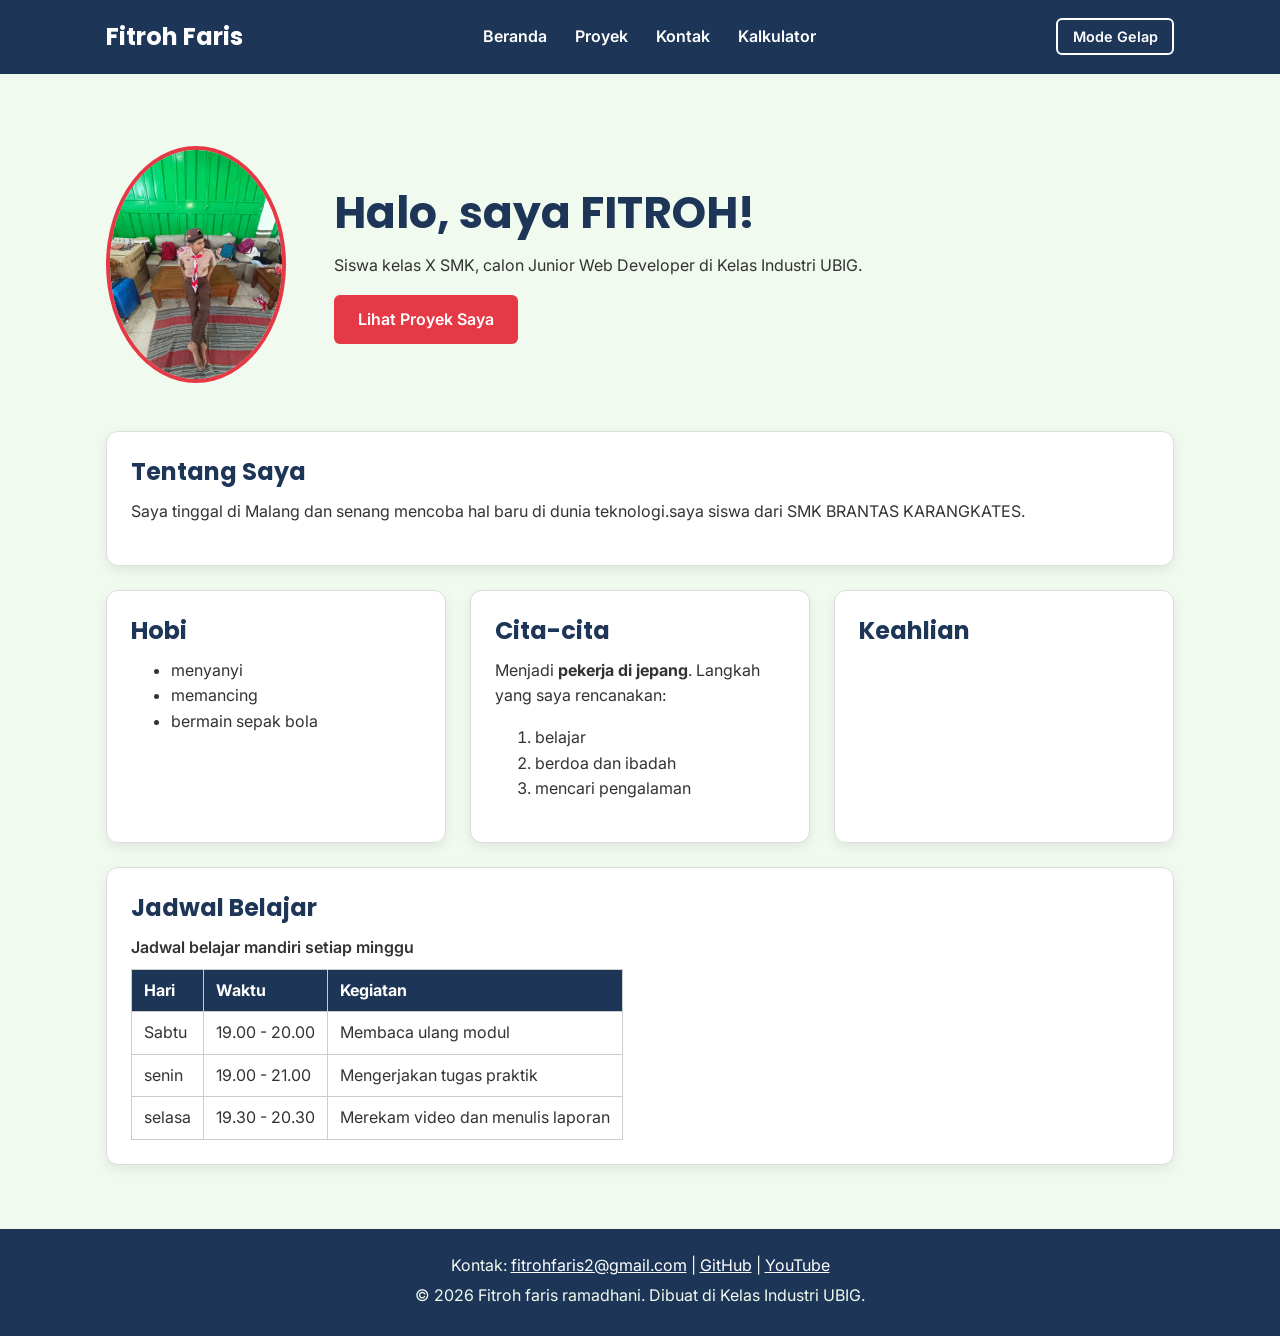
<file: index.html>
<!DOCTYPE html>
<html lang="id">
<head>
  <meta charset="UTF-8">
  <meta name="viewport" content="width=device-width, initial-scale=1.0">
  <title>Fitroh Faris | Beranda</title>
  <link rel="preconnect" href="https://fonts.googleapis.com">
  <link rel="preconnect" href="https://fonts.gstatic.com" crossorigin>
  <link href="https://fonts.googleapis.com/css2?family=Inter:wght@400;600&family=Poppins:wght@600;700&display=swap" rel="stylesheet">
  <link rel="stylesheet" href="css/style.css">
  <script>
    if (localStorage.getItem("tema") === "gelap") {
      document.documentElement.classList.add("gelap");
    }
  </script>
  <script src="js/main.js" defer></script>
</head> 
<body>
  <header>
    <div class="container navbar">
      <h1>Fitroh Faris</h1>
      <nav class="menu-laptop">
        <ul>
          <li><a href="index.html">Beranda</a></li>
          <li><a href="proyek.html">Proyek</a></li>
          <li><a href="kontak.html">Kontak</a></li>
          <li><a href="kalkulator.html">Kalkulator</a></li>
        </ul>
      </nav>
      <!-- Tantangan: menu ponsel yang bisa dibuka-tutup -->
      <details class="menu-ponsel">
        <summary>Menu</summary>
        <nav>
          <ul>
            <li><a href="index.html">Beranda</a></li>
            <li><a href="proyek.html">Proyek</a></li>
            <li><a href="kontak.html">Kontak</a></li>
            <li><a href="kalkulator.html">Kalkulator</a></li>
          </ul>
        </nav>
      </details>
      <button type="button" id="tombol-tema" class="tombol-tema">Mode Gelap</button>
    </div>
  </header>

  <main>
    <div class="container">
      <section class="hero">
        <img src="img/foto-profil.png" alt="Foto profil fitroh faris" width="180">
        <div>
          <h2>Halo, saya FITROH!</h2>
          <p>Siswa kelas X SMK, calon Junior Web Developer di Kelas Industri UBIG.</p>
          <a href="proyek.html" class="tombol">Lihat Proyek Saya</a>
        </div>
      </section>

      <section class="kartu">
        <h2>Tentang Saya</h2>
        <p>Saya tinggal di Malang dan senang mencoba hal baru di dunia teknologi.saya siswa dari SMK BRANTAS KARANGKATES.</p>
      </section>

      <div class="daftar-kartu">
        <section class="kartu">
          <h2>Hobi</h2>
          <ul>
            <li>menyanyi</li>
            <li>memancing</li>
            <li>bermain sepak bola</li>
          </ul>
        </section>

        <section class="kartu">
          <h2>Cita-cita</h2>
          <p>Menjadi <strong> pekerja di jepang</strong>. Langkah yang saya rencanakan:</p>
          <ol>
            <li>belajar</li>
            <li>berdoa dan ibadah</li>
            <li>mencari pengalaman</li>
          </ol>
        </section>

        <section class="kartu">
          <h2>Keahlian</h2>
          <ul id="daftar-skill"></ul>
          <p id="jumlah-skill"></p>
        </section>
      </div>

      <section class="kartu">
        <h2>Jadwal Belajar</h2>
        <table>
          <caption>Jadwal belajar mandiri setiap minggu</caption>
          <thead>
            <tr>
              <th>Hari</th>
              <th>Waktu</th>
              <th>Kegiatan</th>
            </tr>
          </thead>
          <tbody>
            <tr>
              <td>Sabtu</td>
              <td>19.00 - 20.00</td>
              <td>Membaca ulang modul</td>
            </tr>
            <tr>
              <td>senin</td>
              <td>19.00 - 21.00</td>
              <td>Mengerjakan tugas praktik</td>
            </tr>
            <tr>
              <td>selasa</td>
              <td>19.30 - 20.30</td>
              <td>Merekam video dan menulis laporan</td>
            </tr>
          </tbody>
        </table>
      </section>
    </div>
  </main>

  <footer>
    <p>Kontak: <a href="mailto:fitrohfaris2@gmail.com">fitrohfaris2@gmail.com</a> |
      <a href="https://github.com/fitrohrpl-boop" target="_blank">GitHub</a> |
      <a href="https://www.youtube.com/" target="_blank">YouTube</a></p>
    <p>&copy; 2026 Fitroh faris ramadhani. Dibuat di Kelas Industri UBIG.</p>
  </footer>
</body>
</html>
</file>
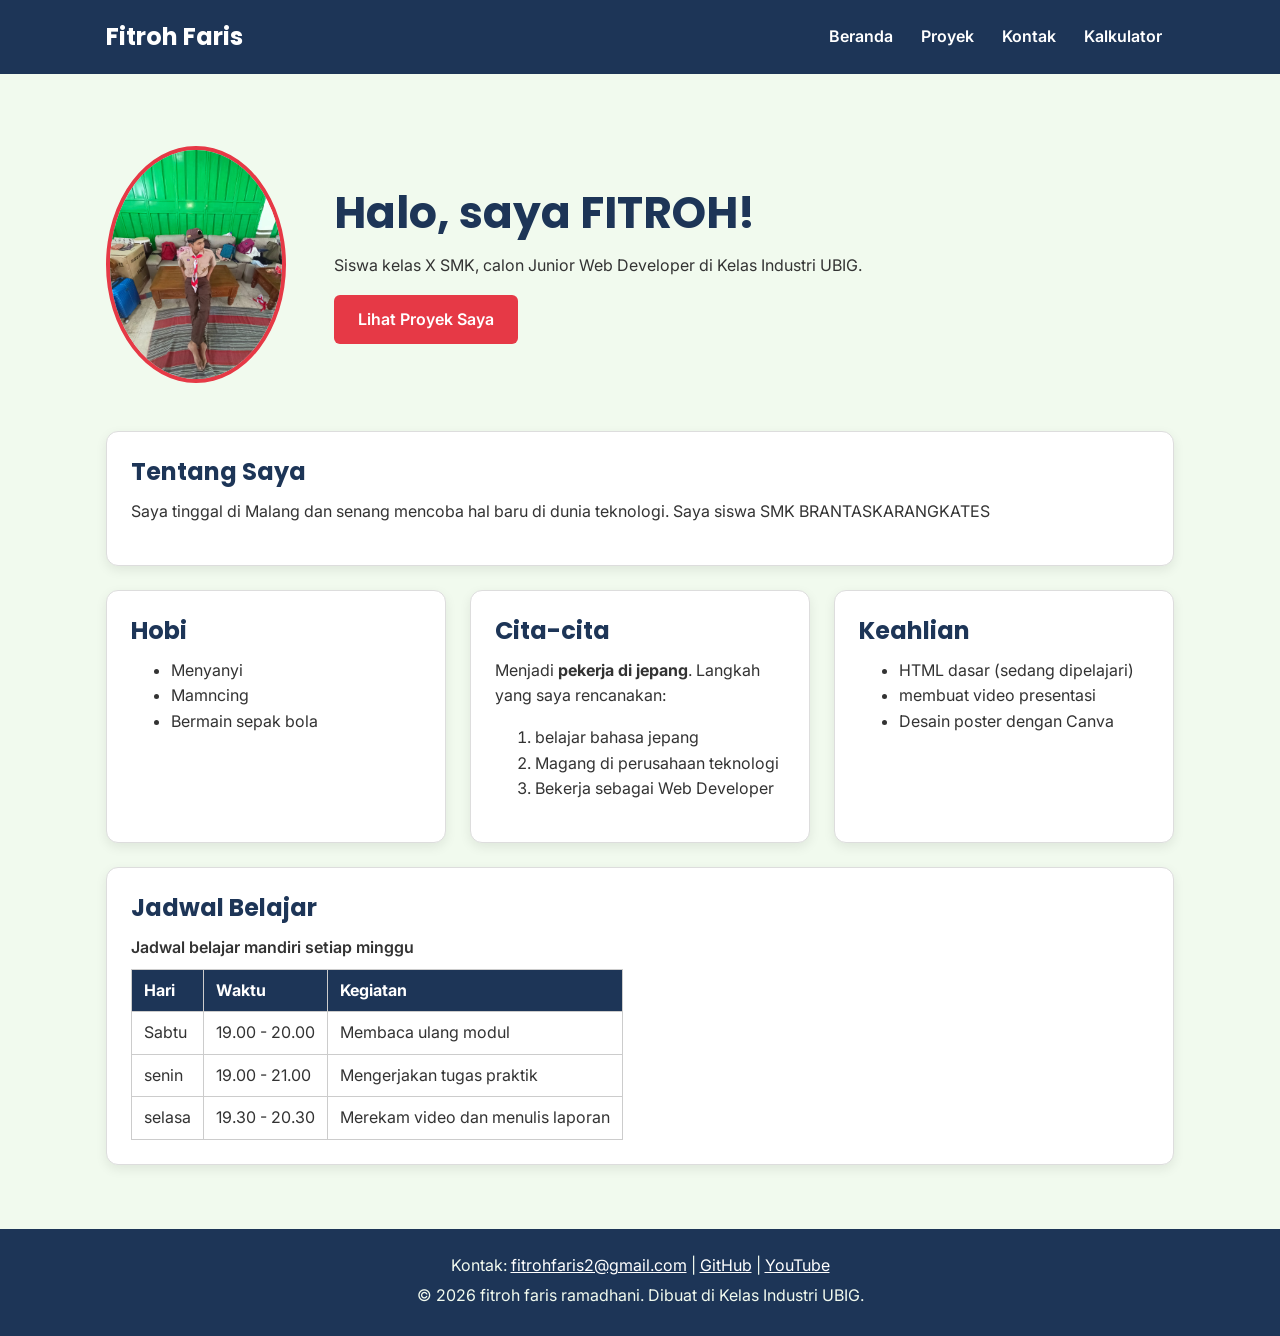
<file: tugas_rumah/index.html>
<!DOCTYPE html>
<html lang="id">
<head>
  <meta charset="UTF-8">
  <meta name="viewport" content="width=device-width, initial-scale=1.0">
  <title>Fitroh faris | Beranda</title>
  <link rel="preconnect" href="https://fonts.googleapis.com">
  <link rel="preconnect" href="https://fonts.gstatic.com" crossorigin>
  <link href="https://fonts.googleapis.com/css2?family=Inter:wght@400;600&family=Poppins:wght@600;700&display=swap" rel="stylesheet">
  <link rel="stylesheet" href="css/style.css">
</head>
<body>
  <header>
    <div class="container navbar">
      <h1>Fitroh Faris</h1>
      <nav class="menu-laptop">
        <ul>
          <li><a href="index.html">Beranda</a></li>
          <li><a href="proyek.html">Proyek</a></li>
          <li><a href="kontak.html">Kontak</a></li>
          <li><a href="kalkulator.html">Kalkulator</a></li>
        </ul>
      </nav>
      <!-- Tantangan: menu ponsel yang bisa dibuka-tutup -->
      <details class="menu-ponsel">
        <summary>Menu</summary>
        <nav>
          <ul>
            <li><a href="index.html">Beranda</a></li>
            <li><a href="proyek.html">Proyek</a></li>
            <li><a href="kontak.html">Kontak</a></li>
          </ul>
        </nav>
      </details>
    </div>
  </header>

  <main>
    <div class="container">
      <section class="hero">
        <img src="img/foto-profil.png" alt="Foto profil fitroh faris" width="180">
        <div>
          <h2>Halo, saya FITROH!</h2>
          <p>Siswa kelas X SMK, calon Junior Web Developer di Kelas Industri UBIG.</p>
          <a href="proyek.html" class="tombol">Lihat Proyek Saya</a>
        </div>
      </section>

      <section class="kartu">
        <h2>Tentang Saya</h2>
        <p>Saya tinggal di Malang dan senang mencoba hal baru di dunia teknologi. Saya siswa SMK BRANTASKARANGKATES</p>
      </section>

      <div class="daftar-kartu">
        <section class="kartu">
          <h2>Hobi</h2>
          <ul>
            <li>Menyanyi</li>
            <li>Mamncing</li>
            <li>Bermain sepak bola</li>
          </ul>
        </section>

        <section class="kartu">
          <h2>Cita-cita</h2>
          <p>Menjadi <strong>pekerja di jepang</strong>. Langkah yang saya rencanakan:</p>
          <ol>
            <li>belajar bahasa jepang</li>
            <li>Magang di perusahaan teknologi</li>
            <li>Bekerja sebagai Web Developer</li>
          </ol>
        </section>

        <section class="kartu">
          <h2>Keahlian</h2>
          <ul>
            <li>HTML dasar (sedang dipelajari)</li>
            <li>membuat video presentasi</li>
            <li>Desain poster dengan Canva</li>
          </ul>
        </section>
      </div>

      <section class="kartu">
        <h2>Jadwal Belajar</h2>
        <table>
          <caption>Jadwal belajar mandiri setiap minggu</caption>
          <thead>
            <tr>
              <th>Hari</th>
              <th>Waktu</th>
              <th>Kegiatan</th>
            </tr>
          </thead>
          <tbody>
            <tr>
              <td>Sabtu</td>
              <td>19.00 - 20.00</td>
              <td>Membaca ulang modul</td>
            </tr>
            <tr>
              <td>senin</td>
              <td>19.00 - 21.00</td>
              <td>Mengerjakan tugas praktik</td>
            </tr>
            <tr>
              <td>selasa</td>
              <td>19.30 - 20.30</td>
              <td>Merekam video dan menulis laporan</td>
            </tr>
          </tbody>
        </table>
      </section>
    </div>
  </main>

  <footer>
    <p>Kontak: <a href="mailto:fitrohfaris2@gmail.com">fitrohfaris2@gmail.com</a> |
      <a href="https://github.com/" target="_blank">GitHub</a> |
      <a href="https://www.youtube.com/" target="_blank">YouTube</a></p>
    <p>&copy; 2026 fitroh faris ramadhani. Dibuat di Kelas Industri UBIG.</p>
  </footer>
</body>
</html>
</file>
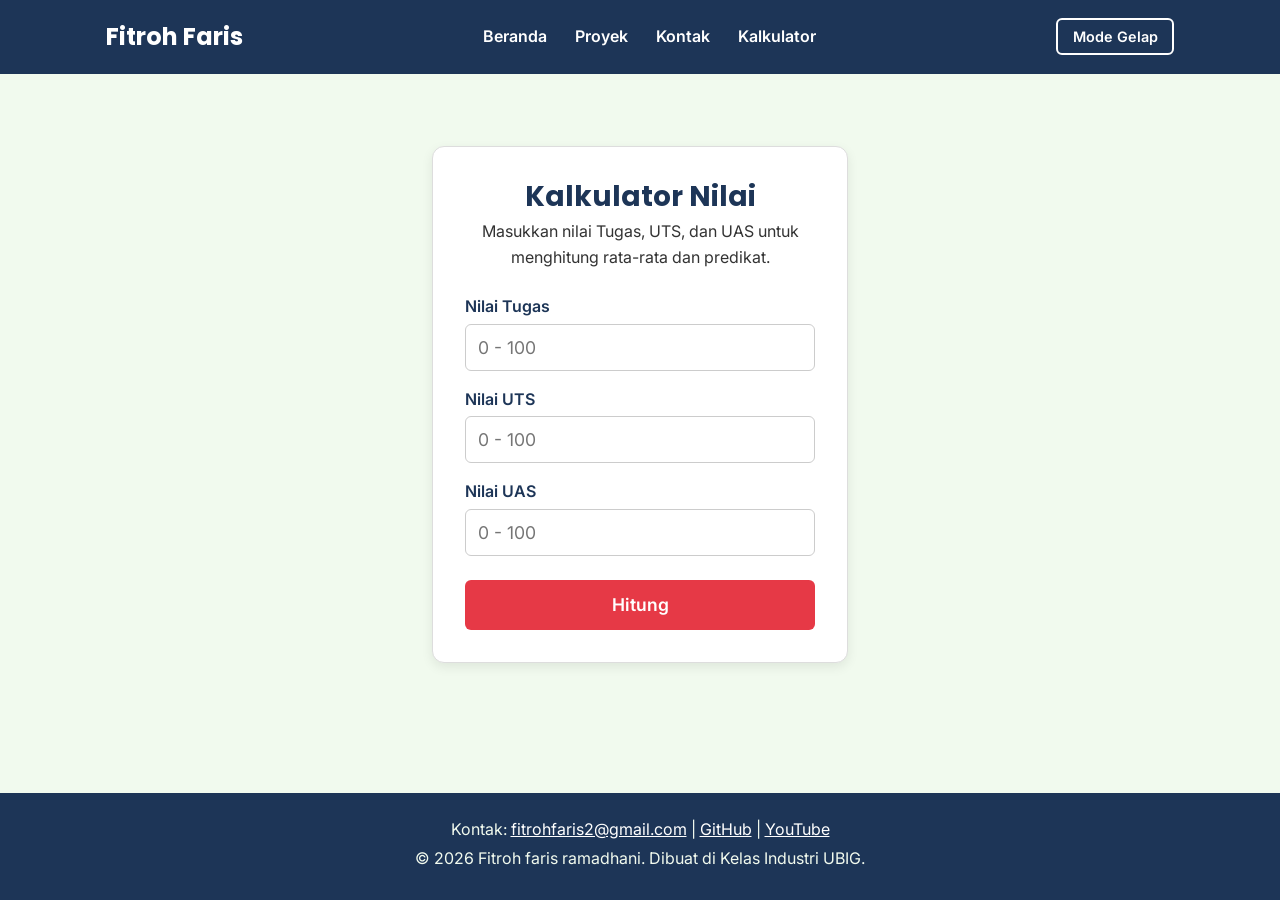
<file: kalkulator.html>
<!DOCTYPE html>
<html lang="id">
<head>
  <meta charset="UTF-8">
  <meta name="viewport" content="width=device-width, initial-scale=1.0">
  <title>Fitroh Faris | Kalkulator</title>
  <link rel="preconnect" href="https://fonts.googleapis.com">
  <link rel="preconnect" href="https://fonts.gstatic.com" crossorigin>
  <link href="https://fonts.googleapis.com/css2?family=Inter:wght@400;600&family=Poppins:wght@600;700&display=swap" rel="stylesheet">
  <link rel="stylesheet" href="css/style.css">
  <script>
    if (localStorage.getItem("tema") === "gelap") {
      document.documentElement.classList.add("gelap");
    }
  </script>
  <script src="js/main.js" defer></script>
  <style>
    .kalkulator-wrap {
      display: flex;
      justify-content: center;
      padding: 2rem 1rem;
    }

    .kalkulator-kartu {
      width: 100%;
      max-width: 26rem;
      padding: 2rem;
      text-align: center;
    }

    .kalkulator-judul {
      font-size: 1.75rem;
      margin-bottom: 0.25rem;
    }

    .kalkulator-desk {
      color: var(--warna-teks);
      margin-bottom: 1.5rem;
    }

    .kolom {
      margin-bottom: 1rem;
      text-align: left;
    }

    .kolom label {
      display: block;
      margin-bottom: 0.25rem;
      color: var(--warna-judul);
    }

    .kolom input {
      max-width: none;
      width: 100%;
      margin-top: 0;
      padding: 0.75rem;
      font-size: 1.1rem;
    }

    #hitung {
      width: 100%;
      margin-top: 0.5rem;
      padding: 0.9rem;
      font-size: 1.1rem;
      background-color: var(--warna-aksen);
      transition: background-color 0.2s ease, transform 0.1s ease;
    }

    #hitung:hover {
      background-color: var(--warna-aksen);
      filter: brightness(0.92);
    }

    #hitung:active {
      transform: scale(0.98);
    }

    .hasil {
      margin-top: 1.25rem;
      margin-bottom: 0;
      padding: 1rem;
      border-radius: 8px;
      border: 1px solid var(--warna-garis);
      background-color: var(--warna-latar);
      font-family: "Poppins", Arial, sans-serif;
      font-weight: 600;
      color: var(--warna-judul);
      text-align: center;
    }

    .hasil:empty {
      display: none;
    }
  </style>
</head>
<body>
  <header>
    <div class="container navbar">
      <h1>Fitroh Faris</h1>
      <nav class="menu-laptop">
        <ul>
          <li><a href="index.html">Beranda</a></li>
          <li><a href="proyek.html">Proyek</a></li>
          <li><a href="kontak.html">Kontak</a></li>
          <li><a href="kalkulator.html">Kalkulator</a></li>
        </ul>
      </nav>
      <!-- Tantangan: menu ponsel yang bisa dibuka-tutup -->
      <details class="menu-ponsel">
        <summary>Menu</summary>
        <nav>
          <ul>
            <li><a href="index.html">Beranda</a></li>
            <li><a href="proyek.html">Proyek</a></li>
            <li><a href="kontak.html">Kontak</a></li>
            <li><a href="kalkulator.html">Kalkulator</a></li>
          </ul>
        </nav>
      </details>
      <button type="button" id="tombol-tema" class="tombol-tema">Mode Gelap</button>
    </div>
  </header>

  <main>
    <div class="container kalkulator-wrap">
      <section class="kartu kalkulator-kartu">
        <h2 class="kalkulator-judul">Kalkulator Nilai</h2>
        <p class="kalkulator-desk">Masukkan nilai Tugas, UTS, dan UAS untuk menghitung rata-rata dan predikat.</p>

        <div class="kolom">
          <label for="tugas">Nilai Tugas</label>
          <input type="number" id="tugas" placeholder="0 - 100" min="0" max="100">
        </div>
        <div class="kolom">
          <label for="uts">Nilai UTS</label>
          <input type="number" id="uts" placeholder="0 - 100" min="0" max="100">
        </div>
        <div class="kolom">
          <label for="uas">Nilai UAS</label>
          <input type="number" id="uas" placeholder="0 - 100" min="0" max="100">
        </div>

        <button id="hitung" type="button">Hitung</button>

        <p id="hasil" class="hasil"></p>
      </section>
    </div>
  </main>

  <footer>
    <p>Kontak: <a href="mailto:fitrohfaris2@gmail.com">fitrohfaris2@gmail.com</a> |
      <a href="https://github.com/fitrohrpl-boop" target="_blank">GitHub</a> |
      <a href="https://www.youtube.com/" target="_blank">YouTube</a></p>
    <p>&copy; 2026 Fitroh faris ramadhani. Dibuat di Kelas Industri UBIG.</p>
  </footer>

  <script src="script/script.js" defer></script>
  <script src="script/kalkulator.js" defer></script>
</body>
</html>
</file>
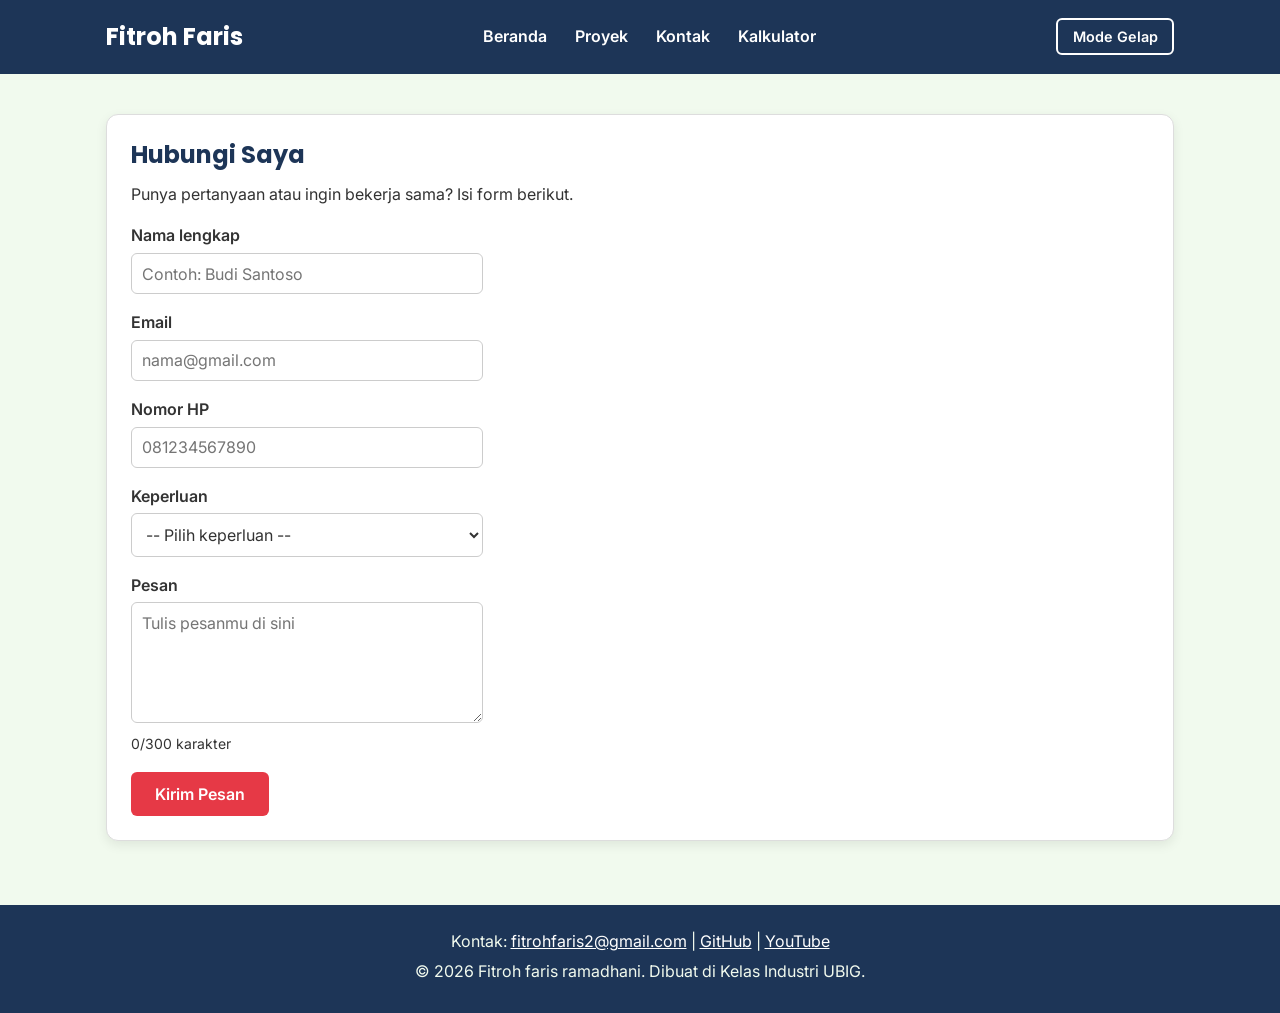
<file: kontak.html>
<!DOCTYPE html>
<html lang="id">
<head>
  <meta charset="UTF-8">
  <meta name="viewport" content="width=device-width, initial-scale=1.0">
  <title>Fitroh Faris | Kontak</title>
  <link rel="preconnect" href="https://fonts.googleapis.com">
  <link rel="preconnect" href="https://fonts.gstatic.com" crossorigin>
  <link href="https://fonts.googleapis.com/css2?family=Inter:wght@400;600&family=Poppins:wght@600;700&display=swap" rel="stylesheet">
  <link rel="stylesheet" href="css/style.css">
  <script>
    if (localStorage.getItem("tema") === "gelap") {
      document.documentElement.classList.add("gelap");
    }
  </script>
  <script src="js/main.js" defer></script>
</head>
<body>
  <header>
    <div class="container navbar">
      <h1>Fitroh Faris</h1>
      <nav class="menu-laptop">
        <ul>
          <li><a href="index.html">Beranda</a></li>
          <li><a href="proyek.html">Proyek</a></li>
          <li><a href="kontak.html">Kontak</a></li>
          <li><a href="kalkulator.html">Kalkulator</a></li>
        </ul>
      </nav>
      <!-- Tantangan: menu ponsel yang bisa dibuka-tutup -->
      <details class="menu-ponsel">
        <summary>Menu</summary>
        <nav>
          <ul>
            <li><a href="index.html">Beranda</a></li>
            <li><a href="proyek.html">Proyek</a></li>
            <li><a href="kontak.html">Kontak</a></li>
            <li><a href="kalkulator.html">Kalkulator</a></li>
          </ul>
        </nav>
      </details>
      <button type="button" id="tombol-tema" class="tombol-tema">Mode Gelap</button>
    </div>
  </header>

  <main>
    <div class="container">
      <section class="kartu">
        <h2>Hubungi Saya</h2>
        <p>Punya pertanyaan atau ingin bekerja sama? Isi form berikut.</p>

        <form>
          <p>
            <label for="nama">Nama lengkap</label><br>
            <input type="text" id="nama" name="nama" placeholder="Contoh: Budi Santoso" required>
          </p>
          <p>
            <label for="email">Email</label><br>
            <input type="email" id="email" name="email" placeholder="nama@gmail.com" required>
          </p>
          <p>
            <label for="hp">Nomor HP</label><br>
            <input type="tel" id="hp" name="hp" placeholder="081234567890" required>
          </p>
          <p>
            <label for="keperluan">Keperluan</label><br>
            <select id="keperluan" name="keperluan" required>
              <option value="">-- Pilih keperluan --</option>
              <option value="bertanya">Bertanya</option>
              <option value="kerja-sama">Kerja sama proyek</option>
              <option value="lainnya">Lainnya</option>
            </select>
          </p>
          <p>
            <label for="pesan">Pesan</label><br>
            <textarea id="pesan" name="pesan" rows="5" cols="40" maxlength="300" placeholder="Tulis pesanmu di sini" required></textarea><br>
            <span id="hitung-karakter" class="keterangan">0/300 karakter</span>
          </p>
          <button type="submit">Kirim Pesan</button>
        </form>
      </section>
    </div>
  </main>

  <footer>
    <p>Kontak: <a href="mailto:fitrohfaris2@gmail.com">fitrohfaris2@gmail.com</a> |
      <a href="https://github.com/fitrohrpl-boop" target="_blank">GitHub</a> |
      <a href="https://www.youtube.com/" target="_blank">YouTube</a></p>
    <p>&copy; 2026 Fitroh faris ramadhani. Dibuat di Kelas Industri UBIG.</p>
  </footer>
</body>
</html>
</file>
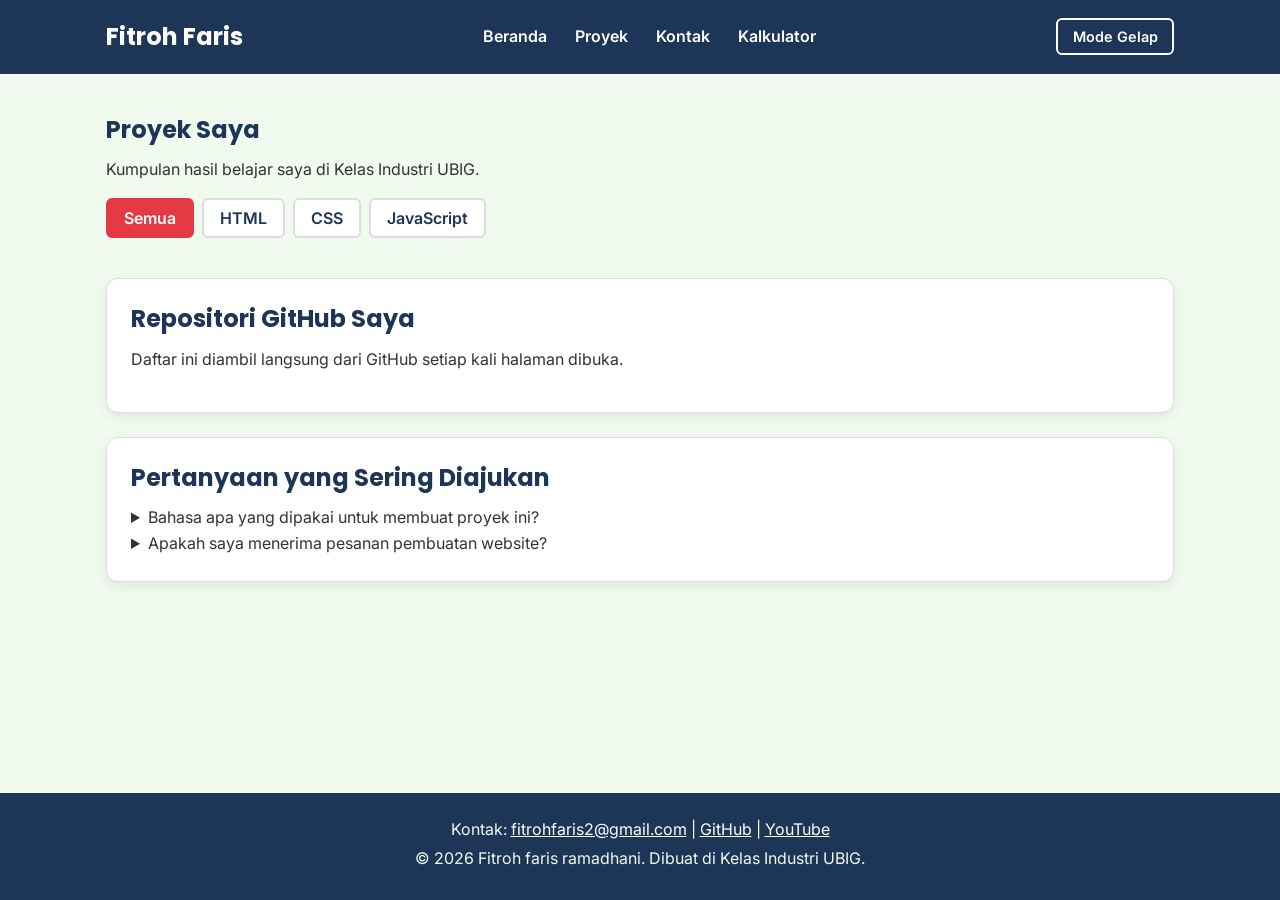
<file: proyek.html>
<!DOCTYPE html>
<html lang="id">
<head>
  <meta charset="UTF-8">
  <meta name="viewport" content="width=device-width, initial-scale=1.0">
  <title>Fitroh Faris | Proyek</title>
  <link rel="preconnect" href="https://fonts.googleapis.com">
  <link rel="preconnect" href="https://fonts.gstatic.com" crossorigin>
  <link href="https://fonts.googleapis.com/css2?family=Inter:wght@400;600&family=Poppins:wght@600;700&display=swap" rel="stylesheet">
  <link rel="stylesheet" href="css/style.css">
  <script>
    if (localStorage.getItem("tema") === "gelap") {
      document.documentElement.classList.add("gelap");
    }
  </script>
  <script src="js/main.js" defer></script>
</head>
<body>
  <header>
    <div class="container navbar">
      <h1>Fitroh Faris</h1>
      <nav class="menu-laptop">
        <ul>
          <li><a href="index.html">Beranda</a></li>
          <li><a href="proyek.html">Proyek</a></li>
          <li><a href="kontak.html">Kontak</a></li>
          <li><a href="kalkulator.html">Kalkulator</a></li>
        </ul>
      </nav>
      <!-- Tantangan: menu ponsel yang bisa dibuka-tutup -->
      <details class="menu-ponsel">
        <summary>Menu</summary>
        <nav>
          <ul>
            <li><a href="index.html">Beranda</a></li>
            <li><a href="proyek.html">Proyek</a></li>
            <li><a href="kontak.html">Kontak</a></li>
            <li><a href="kalkulator.html">Kalkulator</a></li>
          </ul>
        </nav>
      </details>
      <button type="button" id="tombol-tema" class="tombol-tema">Mode Gelap</button>
    </div>
  </header>

  <main>
    <div class="container">
      <section>
        <h2>Proyek Saya</h2>
        <p>Kumpulan hasil belajar saya di Kelas Industri UBIG.</p>

        <div class="filter">
          <button type="button" class="tombol-filter aktif" id="filter-semua">Semua</button>
          <button type="button" class="tombol-filter" id="filter-html">HTML</button>
          <button type="button" class="tombol-filter" id="filter-css">CSS</button>
          <button type="button" class="tombol-filter" id="filter-javascript">JavaScript</button>
        </div>
        <p id="jumlah-proyek"></p>

        <div class="daftar-kartu" id="daftar-proyek"></div>
      </section>

      <!-- Repositori GitHub dari API -->
      <section class="kartu">
        <h2>Repositori GitHub Saya</h2>
        <p>Daftar ini diambil langsung dari GitHub setiap kali halaman dibuka.</p>
        <p id="status-repo"></p>
        <ul id="daftar-repo"></ul>
      </section>

      <!-- FAQ dengan details dan summary -->
      <section class="kartu">
        <h2>Pertanyaan yang Sering Diajukan</h2>
        <details>
          <summary>Bahasa apa yang dipakai untuk membuat proyek ini?</summary>
          <p>Proyek di halaman ini dibuat dengan HTML, CSS, dan JavaScript. Pilih tombol kategori di atas untuk melihat proyek per bahasa.</p>
        </details>
        <details>
          <summary>Apakah saya menerima pesanan pembuatan website?</summary>
          <p>Belum, saya masih belajar. Namun kamu tetap boleh menghubungi saya melalui halaman Kontak.</p>
        </details>
      </section>
    </div>
  </main>

  <footer>
    <p>Kontak: <a href="mailto:fitrohfaris2@gmail.com">fitrohfaris2@gmail.com</a> |
      <a href="https://github.com/fitrohrpl-boop" target="_blank">GitHub</a> |
      <a href="https://www.youtube.com/" target="_blank">YouTube</a></p>
    <p>&copy; 2026 Fitroh faris ramadhani. Dibuat di Kelas Industri UBIG.</p>
  </footer>
</body>
</html>
</file>
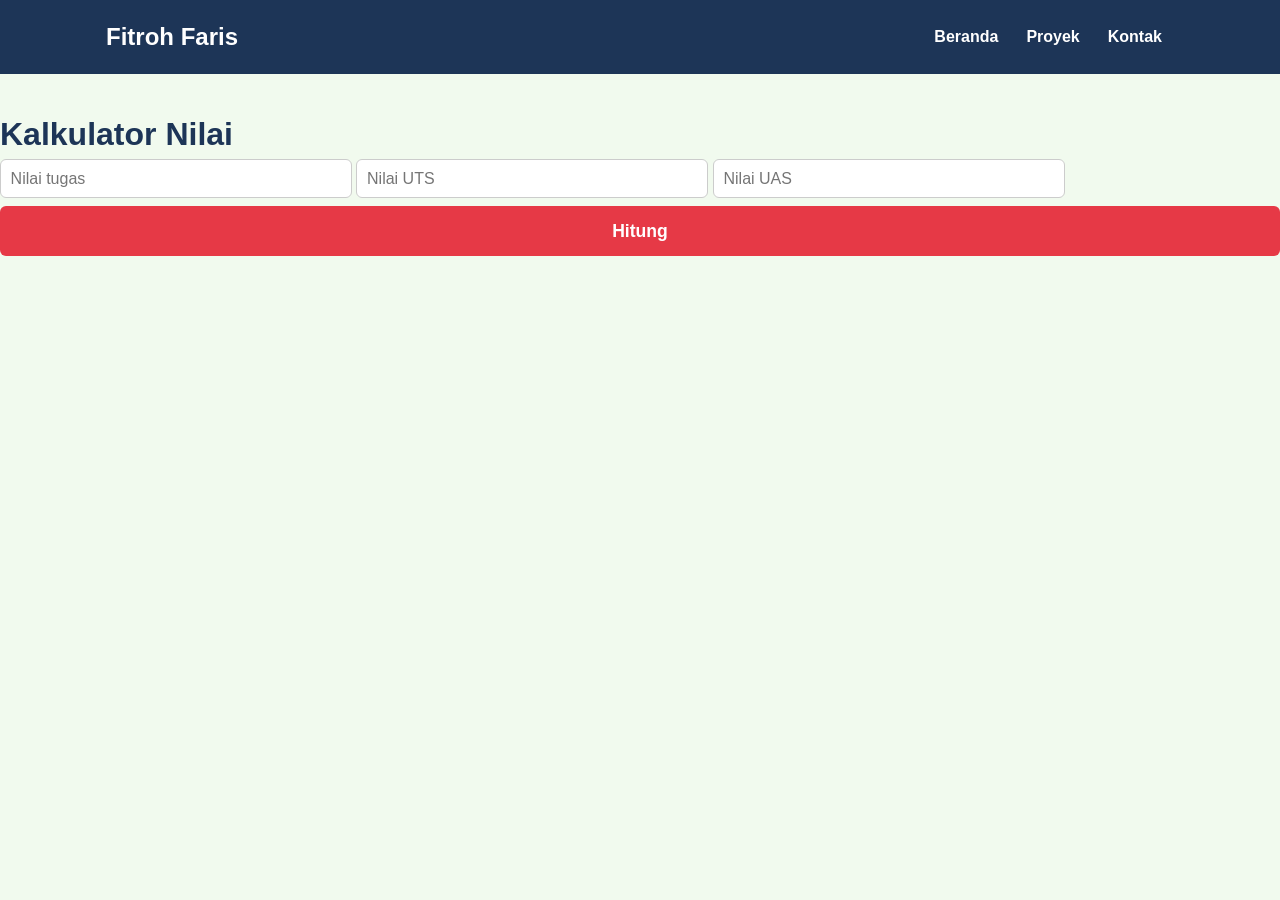
<file: tugas_rumah/kalkulator.html>
<!DOCTYPE html>
<html lang="en">
<head>
    <meta charset="UTF-8">
    <meta name="viewport" content="width=device-width, initial-scale=1.0">
    <title>Document</title>
    <link rel="stylesheet" href="/css/style.css">
</head>
<body>
    <style>

    </style>
    <header>
     <div class="container navbar">
        <h1>Fitroh Faris</h1>
        <nav class="menu-laptop">
            <ul>
            <li><a href="index.html">Beranda</a></li>
            <li><a href="proyek.html">Proyek</a></li>
            <li><a href="kontak.html">Kontak</a></li>
            </ul>
        </nav>
        <!-- Tantangan: menu ponsel yang bisa dibuka-tutup -->
        <details class="menu-ponsel">
            <summary>Menu</summary>
            <nav>
            <ul>
                <li><a href="index.html">Beranda</a></li>
                <li><a href="proyek.html">Proyek</a></li>
                <li><a href="kontak.html">Kontak</a></li>
            </ul>
            </nav>f
        </details>
        </div>
    </header>
    <main>
        <h1>Kalkulator Nilai</h1>
        <input type="number" id="tugas" placeholder="Nilai tugas">
        <input type="number" id="uts" placeholder="Nilai UTS">
        <input type="number" id="uas" placeholder="Nilai UAS">
        <button id="hitung">Hitung</button>
        <p id="hasil"></p>
    </main>
    <script src="script/script.js" defer></script>
    <script src="script/kalkulator.js" defer></script>
</body>
</html>
</file>
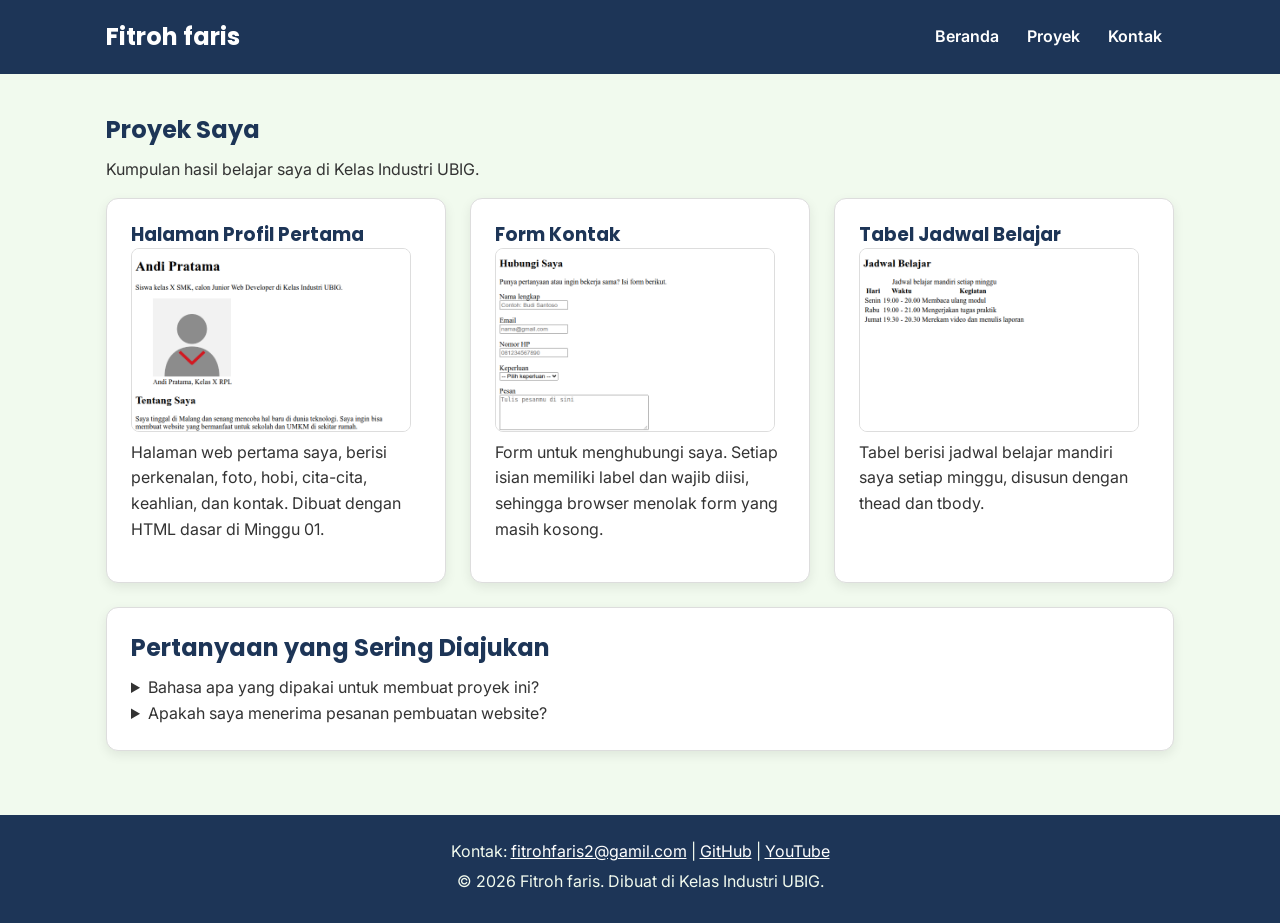
<file: tugas_rumah/proyek.html>
<!DOCTYPE html>
<html lang="id">
<head>
  <meta charset="UTF-8">
  <meta name="viewport" content="width=device-width, initial-scale=1.0">
  <title>Fitroh faris | Proyek</title>
  <link rel="preconnect" href="https://fonts.googleapis.com">
  <link rel="preconnect" href="https://fonts.gstatic.com" crossorigin>
  <link href="https://fonts.googleapis.com/css2?family=Inter:wght@400;600&family=Poppins:wght@600;700&display=swap" rel="stylesheet">
  <link rel="stylesheet" href="css/style.css">
</head>
<body>
  <header>
    <div class="container navbar">
      <h1>Fitroh faris</h1>
      <nav class="menu-laptop">
        <ul>
          <li><a href="index.html">Beranda</a></li>
          <li><a href="proyek.html">Proyek</a></li>
          <li><a href="kontak.html">Kontak</a></li>
        </ul>
      </nav>
      <!-- Tantangan: menu ponsel yang bisa dibuka-tutup -->
      <details class="menu-ponsel">
        <summary>Menu</summary>
        <nav>
          <ul>
            <li><a href="index.html">Beranda</a></li>
            <li><a href="proyek.html">Proyek</a></li>
            <li><a href="kontak.html">Kontak</a></li>
          </ul>
        </nav>
      </details>
    </div>
  </header>

  <main>
    <div class="container">
      <section>
        <h2>Proyek Saya</h2>
        <p>Kumpulan hasil belajar saya di Kelas Industri UBIG.</p>

        <div class="daftar-kartu">
          <article class="kartu">
            <h3>Halaman Profil Pertama</h3>
            <img src="img/proyek-profil.png" alt="Tangkapan layar halaman profil Andi Pratama" width="280">
            <p>Halaman web pertama saya, berisi perkenalan, foto, hobi, cita-cita, keahlian, dan kontak. Dibuat dengan HTML dasar di Minggu 01.</p>
          </article>

          <article class="kartu">
            <h3>Form Kontak</h3>
            <img src="img/proyek-kontak.png" alt="Tangkapan layar form kontak berisi nama, email, nomor HP, keperluan, dan pesan" width="280">
            <p>Form untuk menghubungi saya. Setiap isian memiliki label dan wajib diisi, sehingga browser menolak form yang masih kosong.</p>
          </article>

          <article class="kartu">
            <h3>Tabel Jadwal Belajar</h3>
            <img src="img/proyek-jadwal.png" alt="Tangkapan layar tabel jadwal belajar mandiri" width="280">
            <p>Tabel berisi jadwal belajar mandiri saya setiap minggu, disusun dengan thead dan tbody.</p>
          </article>
        </div>
      </section>

      <!-- FAQ dengan details dan summary -->
      <section class="kartu">
        <h2>Pertanyaan yang Sering Diajukan</h2>
        <details>
          <summary>Bahasa apa yang dipakai untuk membuat proyek ini?</summary>
          <p>Semua proyek di halaman ini dibuat dengan HTML. Tampilannya akan saya rapikan dengan CSS mulai Minggu 03.</p>
        </details>
        <details>
          <summary>Apakah saya menerima pesanan pembuatan website?</summary>
          <p>Belum, saya masih belajar. Namun kamu tetap boleh menghubungi saya melalui halaman Kontak.</p>
        </details>
      </section>
    </div>
  </main>

  <footer>
    <p>Kontak: <a href="mailto:fitrohfaris2@gmail.com">fitrohfaris2@gamil.com</a> |
      <a href="https://github.com/" target="_blank">GitHub</a> |
      <a href="https://www.youtube.com/" target="_blank">YouTube</a></p>
    <p>&copy; 2026 Fitroh faris. Dibuat di Kelas Industri UBIG.</p>
  </footer>
</body>
</html>
</file>
<file: css/style.css>
/* 1. Reset */
* {
  box-sizing: border-box;
  margin: 0;
}

img {
  max-width: 100%;
  height: auto;
}

/* 2. Variabel warna tema terang */
:root {
  --warna-utama: #1D3557;
  --warna-judul: #1D3557;
  --warna-aksen: #E63946;
  --warna-tautan: #e54855;
  --warna-latar: #F1FAEE;
  --warna-teks: #333333;
  --warna-kartu: #FFFFFF;
  --warna-garis: #DDDDDD;
}

/* 2b. Dasar halaman: warna dan huruf */
body {
  font-family: "Inter", Arial, sans-serif;
  font-size: 1rem;
  line-height: 1.6;
  color: var(--warna-teks);
  background-color: var(--warna-latar);
  min-height: 100vh;
  display: flex;
  flex-direction: column;
}

main {
  flex: 1;
}

h1, h2, h3 {
  font-family: "Poppins", Arial, sans-serif;
  color: var(--warna-judul);
  line-height: 1.3;
}

h2 {
  margin-bottom: 0.75rem;
}

p, ul, ol {
  margin-bottom: 1rem;
}

a {
  color: var(--warna-tautan);
}

/* 3. Wadah, header, dan menu */
.container {
  max-width: 1100px;
  margin: 0 auto;
  padding: 0 1rem;
}

header {
  background-color: var(--warna-utama);
  color: #FFFFFF;
  padding: 1rem 0;
}

header h1 {
  color: #FFFFFF;
  font-size: 1.5rem;
}

.navbar {
  display: flex;
  flex-wrap: wrap;
  justify-content: space-between;
  align-items: center;
  gap: 0.5rem;
}

nav ul {
  display: flex;
  gap: 0.25rem;
  padding: 0;
  margin: 0;
  list-style: none;
}

nav a {
  display: inline-block;
  padding: 0.5rem 0.75rem;
  border-radius: 6px;
  color: #FFFFFF;
  font-weight: 600;
  text-decoration: none;
}

/* Tantangan: menu ponsel buka-tutup dengan details */
.menu-laptop {
  display: none;
}

.menu-ponsel summary {
  padding: 0.5rem 0.75rem;
  border: 1px solid #FFFFFF;
  border-radius: 6px;
  font-weight: 600;
  cursor: pointer;
}

.menu-ponsel ul {
  flex-direction: column;
  margin-top: 0.5rem;
}

/* 4. Isi utama, hero, dan kartu */
main {
  padding: 1.5rem 0;
}

.hero {
  display: flex;
  flex-direction: column;
  align-items: center;
  gap: 1.5rem;
  padding: 1rem 0 2rem;
  text-align: center;
}

.hero img {
  border: 4px solid var(--warna-aksen);
  border-radius: 50%;
}

.hero h2 {
  font-size: 2rem;
}

.tombol {
  display: inline-block;
  padding: 0.75rem 1.5rem;
  border-radius: 6px;
  background-color: var(--warna-aksen);
  color: #FFFFFF;
  font-weight: 600;
  text-decoration: none;
}

.kartu {
  background-color: var(--warna-kartu);
  padding: 1rem;
  margin-bottom: 1.5rem;
  border: 1px solid var(--warna-garis);
  border-radius: 12px;
  box-shadow: 0 4px 12px rgba(0, 0, 0, 0.08);
}

.daftar-kartu {
  display: flex;
  flex-wrap: wrap;
  gap: 1.5rem;
  margin-bottom: 1.5rem;
}

.daftar-kartu .kartu {
  flex: 1 1 280px;
  margin-bottom: 0;
}

article img {
  border-radius: 8px;
  border: 1px solid var(--warna-garis);
}

/* 5. Tabel */
table {
  border-collapse: collapse;
}

caption {
  font-weight: 600;
  text-align: left;
  margin-bottom: 0.5rem;
}

th, td {
  border: 1px solid #CCCCCC;
  padding: 0.5rem 0.75rem;
  text-align: left;
}

th {
  background-color: var(--warna-utama);
  color: #FFFFFF;
}

/* 6. Form */
label {
  font-weight: 600;
}

input, select, textarea {
  width: 100%;
  max-width: 22rem;
  padding: 0.6rem;
  margin-top: 0.25rem;
  border: 1px solid #CCCCCC;
  border-radius: 6px;
  font-family: inherit;
  font-size: 1rem;
  background-color: var(--warna-kartu);
  color: var(--warna-teks);
}

.keterangan {
  font-size: 0.875rem;
}

button {
  padding: 0.75rem 1.5rem;
  border: none;
  border-radius: 6px;
  background-color: var(--warna-aksen);
  color: #FFFFFF;
  font-family: inherit;
  font-size: 1rem;
  font-weight: 600;
  cursor: pointer;
}

/* 7. Footer */
footer {
  background-color: var(--warna-utama);
  color: var(--warna-latar);
  text-align: center;
  padding: 1.5rem;
}

footer p {
  margin-bottom: 0.25rem;
}

footer a {
  color: #FFFFFF;
}

/* 8. Tablet: lebar layar 768px ke atas */
@media (min-width: 768px) {
  .menu-laptop {
    display: block;
  }

  .menu-ponsel {
    display: none;
  }

  .hero {
    flex-direction: row;
    padding: 2rem 0 3rem;
    text-align: left;
  }

  .kartu {
    padding: 1.5rem;
  }
}

/* 9. Laptop: lebar layar 1024px ke atas */
@media (min-width: 1024px) {
  main {
    padding: 2.5rem 0;
  }

  .hero {
    gap: 3rem;
  }

  .hero h2 {
    font-size: 2.75rem;
  }
}

/* 10. Tombol tema, filter, dan label kategori */
.tombol-tema {
  padding: 0.5rem 0.9rem;
  border: 2px solid #FFFFFF;
  background-color: transparent;
  font-size: 0.9rem;
}

.filter {
  display: flex;
  flex-wrap: wrap;
  gap: 0.5rem;
  margin-bottom: 1rem;
}

.tombol-filter {
  padding: 0.5rem 1rem;
  border: 2px solid var(--warna-garis);
  background-color: var(--warna-kartu);
  color: var(--warna-judul);
}

.tombol-filter.aktif {
  background-color: var(--warna-aksen);
  border-color: var(--warna-aksen);
  color: #FFFFFF;
}

.label {
  display: inline-block;
  padding: 0.1rem 0.6rem;
  margin-bottom: 0.5rem;
  border-radius: 999px;
  background-color: var(--warna-latar);
  color: var(--warna-judul);
  font-size: 0.85rem;
  font-weight: 600;
}

/* 11. Tema gelap: isi variabel diganti saat body memiliki class gelap */
:root.gelap,
body.gelap {
  --warna-utama: #0B1526;
  --warna-judul: #A8DADC;
  --warna-tautan: #FF8A8A;
  --warna-latar: #121A24;
  --warna-teks: #E3E8EE;
  --warna-kartu: #1C2836;
  --warna-garis: #34465A;
}

/* 12. Gaya Kalkulator */
.kalkulator-wrap {
  display: flex;
  justify-content: center;
  padding: 2rem 1rem;
}

.kalkulator-kartu {
  width: 100%;
  max-width: 26rem;
  padding: 2rem;
  text-align: center;
}

.kalkulator-judul {
  font-size: 1.75rem;
  margin-bottom: 0.25rem;
}

.kalkulator-desk {
  color: var(--warna-teks);
  margin-bottom: 1.5rem;
}

.kolom {
  margin-bottom: 1rem;
  text-align: left;
}

.kolom label {
  display: block;
  margin-bottom: 0.25rem;
  color: var(--warna-judul);
}

.kolom input {
  max-width: none;
  width: 100%;
  margin-top: 0;
  padding: 0.75rem;
  font-size: 1.1rem;
}

#hitung {
  width: 100%;
  margin-top: 0.5rem;
  padding: 0.9rem;
  font-size: 1.1rem;
  background-color: var(--warna-aksen);
  transition: background-color 0.2s ease, transform 0.1s ease;
}

#hitung:hover {
  background-color: var(--warna-aksen);
  filter: brightness(0.92);
}

#hitung:active {
  transform: scale(0.98);
}

.hasil {
  margin-top: 1.25rem;
  margin-bottom: 0;
  padding: 1rem;
  border-radius: 8px;
  border: 1px solid var(--warna-garis);
  background-color: var(--warna-latar);
  font-family: "Poppins", Arial, sans-serif;
  font-weight: 600;
  color: var(--warna-judul);
  text-align: center;
}

.hasil:empty {
  display: none;
}
</file>
<file: tugas_rumah/css/style.css>
/* Gaya portofolio Andi Pratama
   Palet: #1D3557 (utama), #E63946 (aksen), #F1FAEE (latar)
   Huruf: Poppins (judul), Inter (isi)
   Tata letak: mobile first, titik ubah 768px (tablet) dan 1024px (laptop) */

/* 1. Reset */
* {
  box-sizing: border-box;
  margin: 0;
}

img {
  max-width: 100%;
  height: auto;
}

/* 2. Dasar halaman: warna dan huruf */
body {
  font-family: "Inter", Arial, sans-serif;
  font-size: 1rem;
  line-height: 1.6;
  color: #333333;
  background-color: #F1FAEE;
}

h1, h2, h3 {
  font-family: "Poppins", Arial, sans-serif;
  color: #1D3557;
  line-height: 1.3;
}

h2 {
  margin-bottom: 0.75rem;
}

p, ul, ol {
  margin-bottom: 1rem;
}

a {
  color: #E63946;
}

/* 3. Wadah, header, dan menu */
.container {
  max-width: 1100px;
  margin: 0 auto;
  padding: 0 1rem;
}

header {
  background-color: #1D3557;
  color: #FFFFFF;
  padding: 1rem 0;
}

header h1 {
  color: #FFFFFF;
  font-size: 1.5rem;
}

.navbar {
  display: flex;
  flex-wrap: wrap;
  justify-content: space-between;
  align-items: center;
  gap: 0.5rem;
}

nav ul {
  display: flex;
  gap: 0.25rem;
  padding: 0;
  margin: 0;
  list-style: none;
}

nav a {
  display: inline-block;
  padding: 0.5rem 0.75rem;
  border-radius: 6px;
  color: #FFFFFF;
  font-weight: 600;
  text-decoration: none;
}

/* Tantangan: menu ponsel buka-tutup dengan details */
.menu-laptop {
  display: none;
}

.menu-ponsel summary {
  padding: 0.5rem 0.75rem;
  border: 1px solid #FFFFFF;
  border-radius: 6px;
  font-weight: 600;
  cursor: pointer;
}

.menu-ponsel ul {
  flex-direction: column;
  margin-top: 0.5rem;
}

/* 4. Isi utama, hero, dan kartu */
main {
  padding: 1.5rem 0;
}

.hero {
  display: flex;
  flex-direction: column;
  align-items: center;
  gap: 1.5rem;
  padding: 1rem 0 2rem;
  text-align: center;
}

.hero img {
  border: 4px solid #E63946;
  border-radius: 50%;
}

.hero h2 {
  font-size: 2rem;
}

.tombol {
  display: inline-block;
  padding: 0.75rem 1.5rem;
  border-radius: 6px;
  background-color: #E63946;
  color: #FFFFFF;
  font-weight: 600;
  text-decoration: none;
}

.kartu {
  background-color: #FFFFFF;
  padding: 1rem;
  margin-bottom: 1.5rem;
  border: 1px solid #DDDDDD;
  border-radius: 12px;
  box-shadow: 0 4px 12px rgba(0, 0, 0, 0.08);
}

.daftar-kartu {
  display: flex;
  flex-wrap: wrap;
  gap: 1.5rem;
  margin-bottom: 1.5rem;
}

.daftar-kartu .kartu {
  flex: 1 1 280px;
  margin-bottom: 0;
}

article img {
  border-radius: 8px;
  border: 1px solid #DDDDDD;
}

/* 5. Tabel */
table {
  border-collapse: collapse;
}

caption {
  font-weight: 600;
  text-align: left;
  margin-bottom: 0.5rem;
}

th, td {
  border: 1px solid #CCCCCC;
  padding: 0.5rem 0.75rem;
  text-align: left;
}

th {
  background-color: #1D3557;
  color: #FFFFFF;
}

/* 6. Form */
label {
  font-weight: 600;
}

input, select, textarea {
  width: 100%;
  max-width: 22rem;
  padding: 0.6rem;
  margin-top: 0.25rem;
  border: 1px solid #CCCCCC;
  border-radius: 6px;
  font-family: inherit;
  font-size: 1rem;
}

button {
  padding: 0.75rem 1.5rem;
  border: none;
  border-radius: 6px;
  background-color: #E63946;
  color: #FFFFFF;
  font-family: inherit;
  font-size: 1rem;
  font-weight: 600;
  cursor: pointer;
}

/* 7. Footer */
footer {
  background-color: #1D3557;
  color: #F1FAEE;
  text-align: center;
  padding: 1.5rem;
}

footer p {
  margin-bottom: 0.25rem;
}

footer a {
  color: #FFFFFF;
}

/* 8. Tablet: lebar layar 768px ke atas */
@media (min-width: 768px) {
  .menu-laptop {
    display: block;
  }

  .menu-ponsel {
    display: none;
  }

  .hero {
    flex-direction: row;
    padding: 2rem 0 3rem;
    text-align: left;
  }

  .kartu {
    padding: 1.5rem;
  }
}

/* 9. Laptop: lebar layar 1024px ke atas */
@media (min-width: 1024px) {
  main {
    padding: 2.5rem 0;
  }

  .hero {
    gap: 3rem;
  }

  .hero h2 {
    font-size: 2.75rem;
  }
}
</file>
